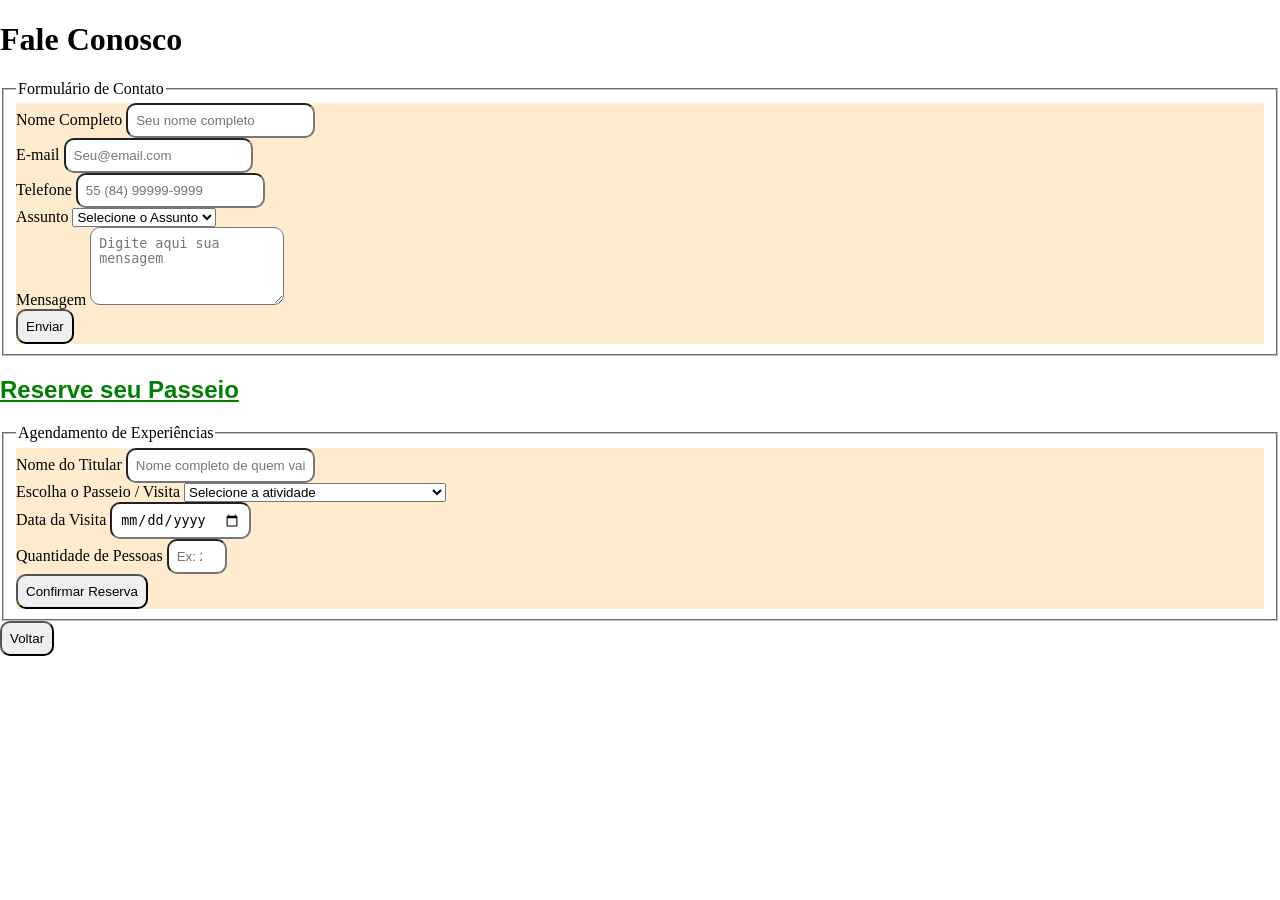
<file: html/Form.html>
<!DOCTYPE html>
<html lang="pt-br">
<head>
    <meta charset="UTF-8">
    <meta name="viewport" content="width=device-width, initial-scale=1.0">
    <title>Fale Conosco</title>
    <link rel="icon" href="https://img.icons8.com/?size=100&id=122843&format=png&color=000000">
    <link rel="stylesheet" href="../css/Estilo.css">
</head>
<body>
    <h1>Fale Conosco</h1>
     <fieldset>
        <legend>Formulário de Contato</legend>
    <form action="#" method="post">

       <div class="form-group">
        <label for="Nome">Nome Completo</label>
        <input type="text" id="Nome" name="Nome" placeholder="Seu nome completo" required>
       </div>
        
       <div class="form-group">
        <label for="email">E-mail</label>
        <input type="email" id="email" name="email" placeholder="Seu@email.com" required>
       </div>

       <div class="form-group">
        <label for="tel">Telefone</label>
        <input type="tel" id="Telefone" name="Telefone" placeholder="55 (84) 99999-9999">
       </div>

       <div class="form-group">
        <label for="assunto">Assunto</label>
        <select name="assunto" id="assunto" required>
            <option value="" disabled selected>Selecione o Assunto</option>
            <option value="duvida">Tirar Dúvidas</option>
            <option value="sugestao">Dar Susgestões</option>
            <option value="elogio">Elogios</option>
        </select>
       </div>

       <div class="form-group">
        <label for="mensagem">Mensagem</label>
        <textarea name="mensagem" id="mensagem" rows="4" placeholder="Digite aqui sua mensagem" required></textarea>
       </div>

       <button type="submit">Enviar</button>

    </form>
    </fieldset>

     <h2>Reserve seu Passeio</h2>
    <fieldset>
        <legend>Agendamento de Experiências</legend>
        <form action="#" method="post">

            <div class="form-group">
                <label for="cliente">Nome do Titular</label>
                <input type="text" id="cliente" name="cliente" placeholder="Nome completo de quem vai viajar" required>
            </div>

            <div class="form-group">
                <label for="passeio">Escolha o Passeio / Visita</label>
                <select name="passeio" id="passeio" required>
                    <option value="" disabled selected>Selecione a atividade</option>
                    <option value="santuario">Trilha Guiada no Santúario Ecológico</option>
                    <option value="barco-golfinhos">Passeio de Barco na Baía dos Golfinhos</option>
                    <option value="quadriciclo">Tour de Quadriciclo pelo Chapadão</option>
                </select>
            </div>

            <div class="form-group">
                <label for="data-reserva">Data da Visita</label>
                <input type="date" id="data-reserva" name="data-reserva" required>
            </div>

            <div class="form-group">
                <label for="vagas">Quantidade de Pessoas</label>
                <input type="number" id="vagas" name="vagas" min="1" max="10" placeholder="Ex: 2" required>
            </div>

            <button type="submit" onclick="alert('Mensagem Enviada com Sucesso!')"> Confirmar Reserva  </button>

    </form>
    </fieldset>
    <a href="Pipa-RN.html"><button>Voltar</button></a>
</body>
</html>
</file>
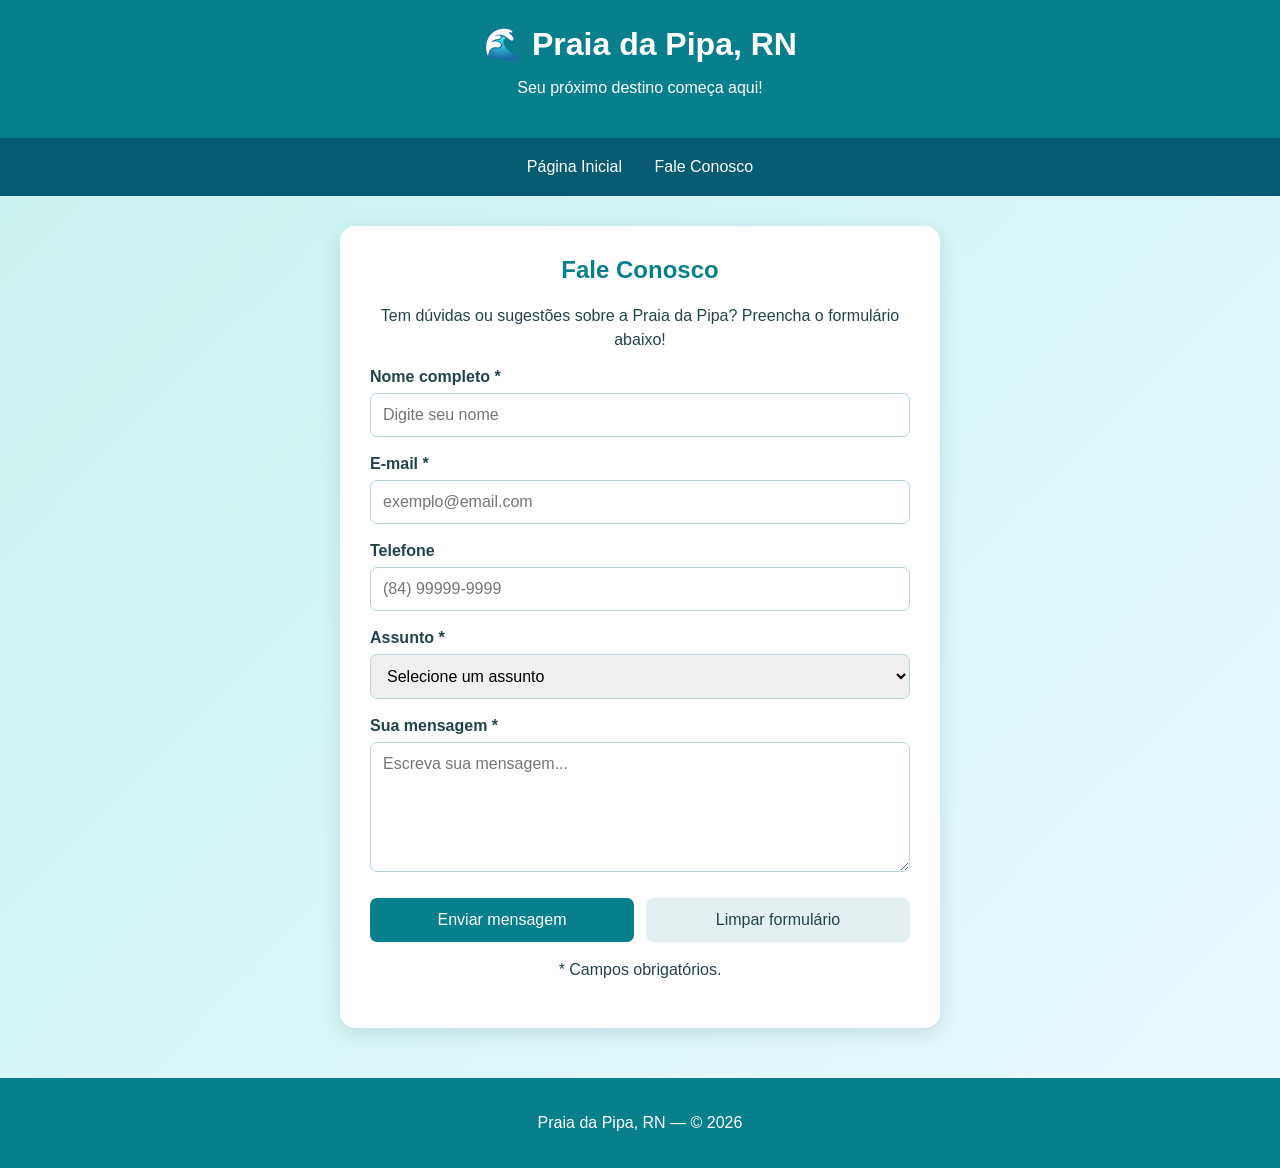
<file: html/Form1.html>
<!DOCTYPE html>
<html lang="pt-BR">
<head>
    <meta charset="UTF-8">
    <meta name="viewport" content="width=device-width, initial-scale=1.0">

    <title>Fale Conosco - Praia da Pipa</title>

    <style>
        * {
            box-sizing: border-box;
        }

        body {
            margin: 0;
            font-family: Arial, sans-serif;
            background: linear-gradient(
                135deg, #c7f3ef, #eaf8ff
            );
            color: #23434c;
        }

        header {
            background-color: #087f8c;
            color: white;
            text-align: center;
            padding: 25px 15px;
        }

        header h1 {
            margin: 0 0 8px;
        }

        nav {
            background-color: #075b70;
            padding: 12px;
            text-align: center;
        }

        nav a {
            display: inline-block;
            color: white;
            text-decoration: none;
            padding: 8px 14px;
            border-radius: 6px;
            transition: 0.3s;
        }

        nav a:hover {
            background-color: #20bfc5;
            transform: translateY(-3px);
        }

        main {
            padding: 30px 15px;
        }

        .formulario {
            max-width: 600px;
            margin: auto;
            background-color: white;
            padding: 30px;
            border-radius: 15px;
            box-shadow: 0 5px 20px
                rgba(0, 70, 90, 0.15);
        }

        .formulario h2 {
            text-align: center;
            color: #087f8c;
            margin-top: 0;
        }

        .formulario p {
            text-align: center;
            line-height: 1.5;
        }

        .campo {
            margin-bottom: 18px;
        }

        label {
            display: block;
            font-weight: bold;
            margin-bottom: 7px;
        }

        input, select, textarea {
            width: 100%;
            padding: 12px;
            border: 1px solid #b8d4dc;
            border-radius: 7px;
            font-size: 16px;
            font-family: inherit;
        }

        input:focus, select:focus,
        textarea:focus {
            outline: 2px solid #20bfc5;
            border-color: #087f8c;
        }

        textarea {
            min-height: 130px;
            resize: vertical;
        }

        .botoes {
            display: flex;
            gap: 12px;
            margin-top: 22px;
        }

        button {
            flex: 1;
            padding: 13px;
            border: none;
            border-radius: 7px;
            font-size: 16px;
            cursor: pointer;
            transition: 0.3s;
        }

        .enviar {
            background-color: #087f8c;
            color: white;
        }

        .enviar:hover {
            background-color: #075b70;
            transform: translateY(-2px);
        }

        .limpar {
            background-color: #e4eff2;
            color: #23434c;
        }

        .limpar:hover {
            background-color: #c8dfe5;
        }

        footer {
            text-align: center;
            padding: 20px;
            background-color: #087f8c;
            color: white;
            margin-top: 20px;
        }

        @media (max-width: 480px) {
            .formulario {
                padding: 20px;
            }

            .botoes {
                flex-direction: column;
            }
        }
    </style>
</head>

<body>

    <header>
        <h1>🌊 Praia da Pipa, RN</h1>
        <p>Seu próximo destino começa aqui!</p>
    </header>

    <nav>
        <a href="../index.html">Página Inicial</a>
        <a href="Form1.html">Fale Conosco</a>
    </nav>

    <main>
        <section class="formulario">
            <h2>Fale Conosco</h2>

            <p>
                Tem dúvidas ou sugestões sobre a Praia da Pipa?
                Preencha o formulário abaixo!
            </p>

            <form action="#" method="post">

                <div class="campo">
                    <label for="nome">Nome completo *</label>
                    <input
                        type="text"
                        id="nome"
                        name="nome"
                        placeholder="Digite seu nome"
                        autocomplete="name"
                        required>
                </div>

                <div class="campo">
                    <label for="email">E-mail *</label>
                    <input
                        type="email"
                        id="email"
                        name="email"
                        placeholder="exemplo@email.com"
                        autocomplete="email"
                        required>
                </div>

                <div class="campo">
                    <label for="telefone">Telefone</label>
                    <input
                        type="tel"
                        id="telefone"
                        name="telefone"
                        placeholder="(84) 99999-9999"
                        autocomplete="tel">
                </div>

                <div class="campo">
                    <label for="assunto">Assunto *</label>
                    <select id="assunto" name="assunto"
                            required>
                        <option value="">
                            Selecione um assunto
                        </option>
                        <option value="turismo">
                            Pontos turísticos
                        </option>
                        <option value="hospedagem">
                            Hotéis e hospedagem
                        </option>
                        <option value="alimentacao">
                            Restaurantes e comidas
                        </option>
                        <option value="sugestao">
                            Sugestões
                        </option>
                        <option value="outro">Outro</option>
                    </select>
                </div>

                <div class="campo">
                    <label for="mensagem">Sua mensagem *</label>
                    <textarea
                        id="mensagem"
                        name="mensagem"
                        placeholder="Escreva sua mensagem..."
                        required></textarea>
                </div>

                <div class="botoes">
                    <button type="submit" class="enviar">
                        Enviar mensagem
                    </button>

                    <button type="reset" class="limpar">
                        Limpar formulário
                    </button>
                </div>

                <p>
                    * Campos obrigatórios.
                </p>

            </form>
        </section>
    </main>

    <footer>
        <p>Praia da Pipa, RN — © 2026</p>
    </footer>

</body>
</html>
</file>
<file: css/Estilo.css>
body{
        margin: 0;
        padding: 0;
        box-sizing: content-box;
    }
    header{
        background-color: rgb(50, 104, 158);
        padding: 10px;
        color: black;
    }
    footer{
        background-color: rgb(50, 104, 158);
        padding: 5px;
        text-align: center;
    }
    h2, h3{
        color: green;
        font-family: Verdana, Geneva, Tahoma, sans-serif;
        text-decoration: underline;
    }
   .espaco{
        padding: 20px;
    }
    input, textarea, button{
        border-radius: 10px;
        padding: 8px; 10px;
    }
    form{
        background-color:blanchedalmond;
    }
    .tab{
        background-color: rgb(50, 104, 158);
    }
    table{
         background-color: rgb(50, 104, 158);
    }
    nav {
    text-align: center;
    padding: 15px;
    background-color: #20bfc5;
}

nav a {
    display: inline-block;
    color: #155e75;
    text-decoration: none;
    padding: 10px;
    margin: 5px;
    font-size: 16px;
    transition: 0.3s;
}

/* Movimento ao passar o mouse */
nav a:hover {
    color: white;
    background-color: #087f8c;
    transform: scale(1.1);
    border-radius: 8px;
}
#Fale{
    display: inline-block;
    color: #344f8a;
    font-size: 20px;
    transition: 0.3s;
}

#Fale:hover {
    color: #ff6600;
    transform: scale(1.2);
    text-decoration: none;
    cursor: pointer;
}
</file>
